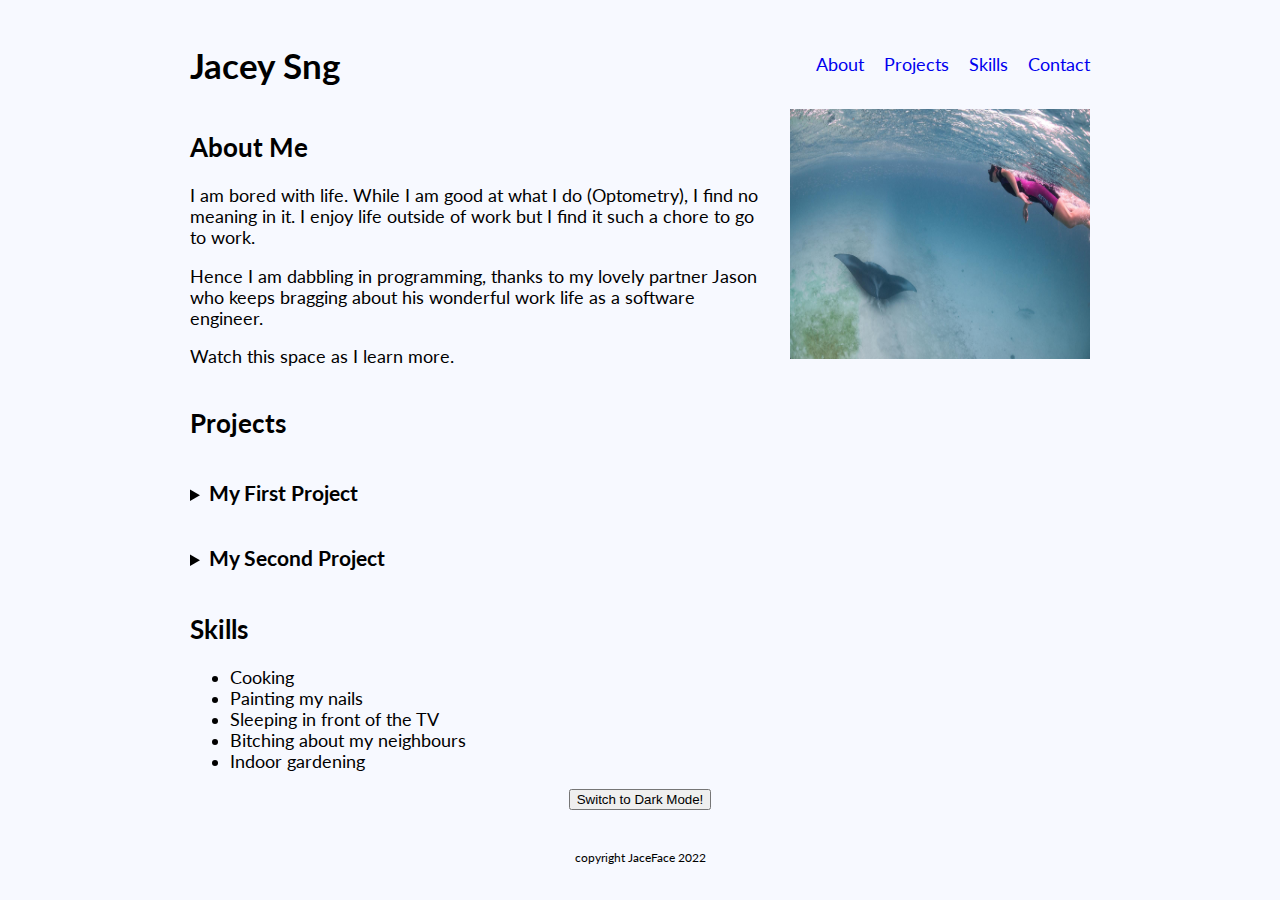
<file: index.html>
<!DOCTYPE html>
<html>
  <head>
    <link href="./resources/css/style.css" type="text/css" rel="stylesheet" />
    <script src="./js/script.js" async></script>
    <meta charset="UTF-8" />
    <meta http-equiv="X-UA-Compatible" content="IE=edge" />
    <meta name="viewport" content="width=device-width, initial-scale=1.0" />
    <title>Jacey Sng</title>
  </head>
  <body>
    <nav>
      <h1>Jacey Sng</h1>
      <ul class="navigation-items">
        <li class="navigation-item"><a href="#about-me">About</a></li>
        <li class="navigation-item"><a href="#projects">Projects</a></li>
        <li class="navigation-item"><a href="#skills">Skills</a></li>
        <li class="navigation-item"><a href="./contact.html">Contact</a></li>
      </ul>
    </nav>
    <main>
      <section id="about-me">
        <div class="about-me-container">
          <div class="about-me-text-container">
            <h2>About Me</h2>
            <p>
              I am bored with life. While I am good at what I do (Optometry), I
              find no meaning in it. I enjoy life outside of work but I find it
              such a chore to go to work.
            </p>
            <p>
              Hence I am dabbling in programming, thanks to my lovely partner
              Jason who keeps bragging about his wonderful work life as a
              software engineer.
            </p>
            <p>Watch this space as I learn more.</p>
          </div>
          <img
            id="portrait"
            src="./resources/swimming-with-manta-ray.jpg"
            alt="me swimming with a manta ray"
          />
        </div>
      </section>
      <section id="projects">
        <h2>Projects</h2>
        <details>
          <summary class="project-title"><h3>My First Project</h3></summary>
          <img
            class="project-image"
            src="./resources/corgi-puppy.jpg"
            alt="image of my first project"
          />
          <p>
            This is my cutest first attempt at a project using the stuff I have
            recently learned.
          </p>
        </details>
        <details>
          <summary class="project-title"><h3>My Second Project</h3></summary>
          <img
            class="project-image"
            src="./resources/corgi.jpg"
            alt="image of my second project"
          />
          <p>
            This is my amazing second attempt at a project using my new skillz
            that I have leveled up.
          </p>
        </details>
      </section>
      <section id="skills">
        <h2>Skills</h2>
        <ul>
          <li>Cooking</li>
          <li>Painting my nails</li>
          <li>Sleeping in front of the TV</li>
          <li>Bitching about my neighbours</li>
          <li>Indoor gardening</li>
        </ul>
      </section>
      <button id="toggle-theme">Switch to Dark Mode!</button>
    </main>
  </body>
  <footer>copyright JaceFace 2022</footer>
</html>
</file>
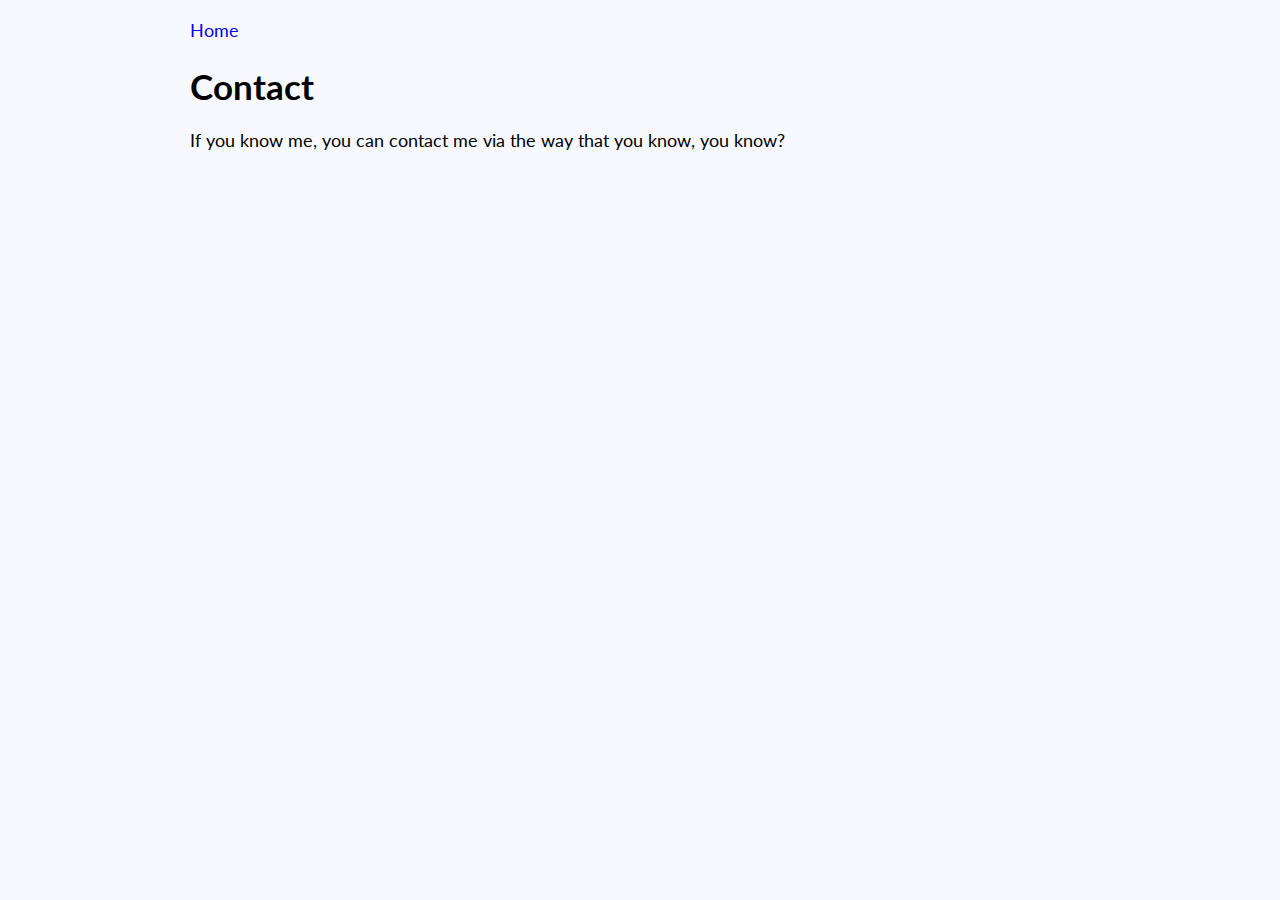
<file: contact.html>
<!DOCTYPE html>
<html lang="en">
  <head>
    <link href="./resources/css/style.css" type="text/css" rel="stylesheet" />
    <meta charset="UTF-8" />
    <meta http-equiv="X-UA-Compatible" content="IE=edge" />
    <meta name="viewport" content="width=device-width, initial-scale=1.0" />
    <title>Contact</title>
  </head>
  <body>
    <nav>
      <a href="./index.html">Home</a>
    </nav>
    <main>
      <h1>Contact</h1>
      <p>
        If you know me, you can contact me via the way that you know, you know?
      </p>
    </main>
  </body>
</html>
</file>
<file: resources/css/style.css>
@import url("https://fonts.googleapis.com/css2?family=Lato&display=swap");

body {
  font-family: "Lato", sans-serif;
  font-size: 1.1rem;
  max-width: 900px;
  margin: 0 auto;
  padding: 20px;
  background-color: #f7f9ff;
}

main {
  margin-bottom: 40px;
}

nav {
  display: flex;
  align-items: center;
}

nav .navigation-items {
  display: flex;
  list-style-type: none;
  align-items: center;
  margin: 0;
  margin-left: auto;
}

a {
  text-decoration: none;
}

a:hover {
  font-weight: bold;
}

a:visited {
  color: inherit;
}

.navigation-items a {
  padding-left: 20px;
}

.about-me-container {
  display: flex;
}

.about-me-text-container {
  margin-right: 20px;
}

#portrait {
  width: 300px;
  height: 250px;
  margin: 0 auto;
  display: block;
}

details {
  cursor: pointer;
}

.project-title h3 {
  display: inline-block;
}

.project-image {
  width: 300px;
}

#toggle-theme {
  display: flex;
  align-items: center;
  margin: 0 auto;
}

footer {
  margin-top: auto;
  text-align: center;
  font-size: 0.75rem;
}
@media only screen and (max-width: 1024px) {
  body {
    padding: 50px;
  }
}

@media only screen and (max-width: 768px) {
  body {
    padding: 40px;
    font-size: 1rem;
  }
  nav {
    display: flex;
    flex-direction: column;
  }
  nav h1 {
    flex: 1;
    margin: 20px auto;
  }
  nav .navigation-items {
    flex: 1;
    flex-direction: row;
    margin-left: 0;
    padding-left: 0;
    justify-content: center;
  }

  .navigation-items a {
    padding: 10px;
  }
  .about-me-container {
    display: block;
  }
}

@media only screen and (max-width: 480px) {
  body {
    padding: 20px;
  }
}

@media only screen and (max-width: 320px) {
  body {
    font-size: 0.9rem;
  }
  #portrait {
    display: none;
  }
}
</file>
